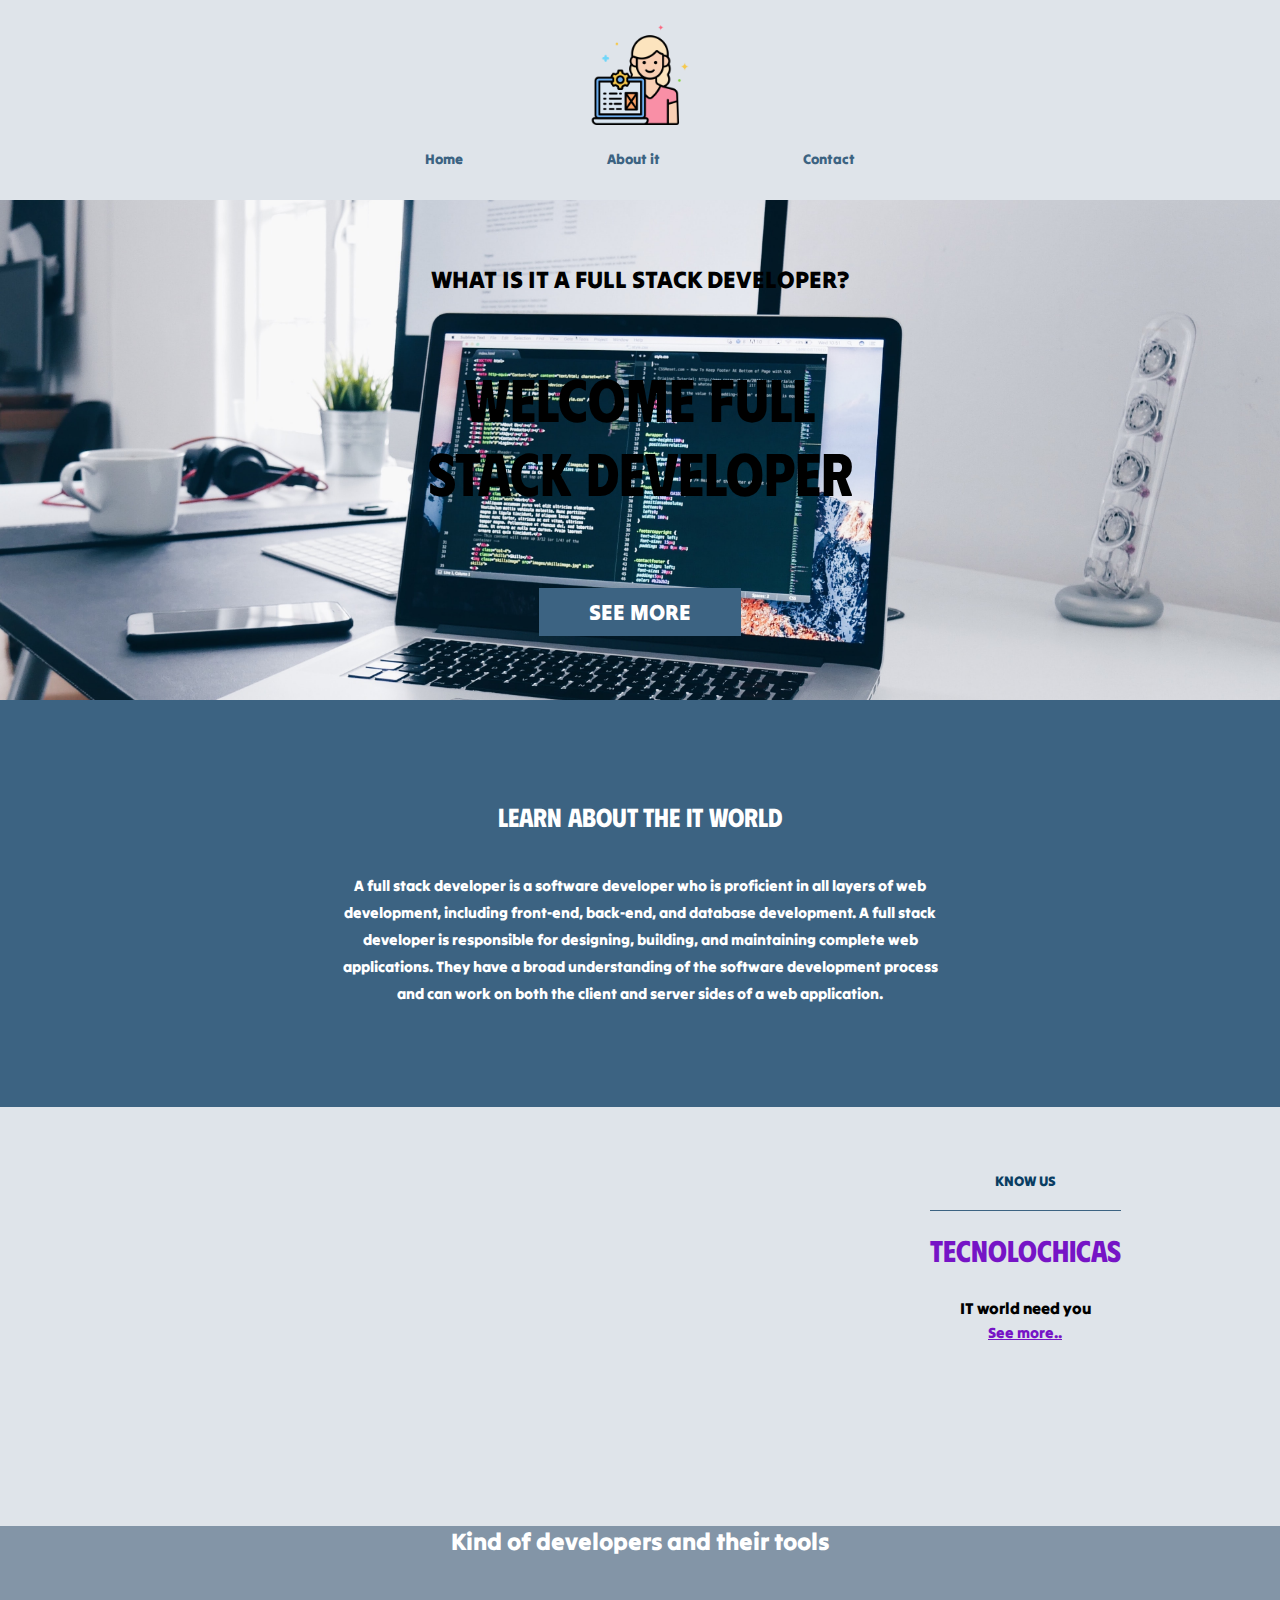
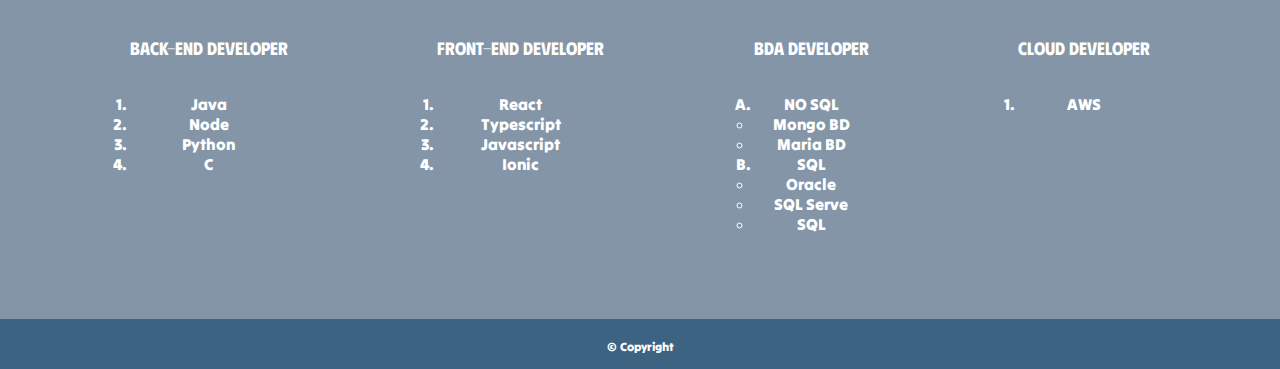
<file: index.html>
<!DOCTYPE html>
<html>

<head>
  <meta charset="utf-8">
  <title>Mi pagina web</title>
  <meta name="viewport"
    content="width=device-width, initial-scale=1.0, maximum-scale=1.0, minimum-scale=1.0, user-scalable=no">
  <link rel="stylesheet" href="css/styles.css">
  <link rel="preconnect" href="https://fonts.googleapis.com">
  <link rel="preconnect" href="https://fonts.gstatic.com" crossorigin>
  <link href="https://fonts.googleapis.com/css2?family=Phudu:wght@500&family=Tilt+Warp&display=swap" rel="stylesheet">
</head>

<body>
  <!-- Encabezado -->
  <header>
    <div class="contenedor">
      <div class="logo">
        <img src="img/logo.png" alt="Logo">
      </div>
      <nav class="menu">
        <a href="index.html">Home</a>
        <a href="sobremi.html">About it</a>
        <a href="contacto.html">Contact</a>
      </nav>
    </div>
  </header>

  <!-- Banner principal -->
  <section class="bannerindex">
    <div>
      <div class="contenedor llamada-accion">
        <p>What is it a full stack developer?</p>
        <h2>WELCOME FULL STACK DEVELOPER</h2>
        <a href="#">SEE MORE</a>
      </div>
    </div>

    <!-- Sección de bienvenida -->
    <section class="bienvenida">
      <div class="contenedor">
        <h3>LEARN ABOUT THE IT WORLD</h3>
        <p>A full stack developer is a software developer who is proficient in all layers of web development, including
          front-end, back-end, and database development. A full stack developer is responsible for designing, building,
          and maintaining complete web applications. They have a broad understanding of the software development process
          and can work on both the client and server sides of a web application.</p>
      </div>
    </section>

    <!-- Sección sobre nosotros -->
    <section class="nosotros">
      <div class="contenedor">
        <div class="foto-equipo">
          <iframe width="560" height="315" src="https://www.youtube.com/embed/D730itwFoq4" title="YouTube video player"
            frameborder="0"
            allow="accelerometer; autoplay; clipboard-write; encrypted-media; gyroscope; picture-in-picture; web-share"
            allowfullscreen></iframe>
        </div>
        <div class="conocenos">
          <p>KNOW US</p>
          <h3>TECNOLOCHICAS</h3>
          <p></p>
          <p>IT world need you</p>
          <a href="https://www.youtube.com/watch?v=T5Tg4z6EuCM">See more..</a>
        </div>
      </div>
    </section>

    <!-- Pie de página -->
    <footer>
      <div class="center-footer">
        <h2>Kind of developers and their tools</h2>
        <div class="contenedor">
          <div class="widget">
            <h4>Back-end developer</h4>
            <ol>
              <li>Java</li>
              <li>Node</li>
              <li>Python</li>
              <li>C</li>
            </ol>

          </div>
          <div class="widget">
            <h4>Front-end developer</h4>
            <ol>
              <li>React</li>
              <li>Typescript</li>
              <li>Javascript</li>
              <li>Ionic</li>
            </ol>
          </div>
          <div class="widget">
            <h4>BDA developer</h4>
            <ol type="A">
              <li>NO SQL</li>
              <ul>
                <li>Mongo BD</li>
                <li>Maria BD</li>
              </ul>

              <li>SQL</li>
              <ul>  
                <li>Oracle</li>
                <li>SQL Serve</li>
                <li>SQL </li>
              </ul>

            </ol>
          </div>
          <div class="widget">
            <h4>Cloud developer</h4>
            <ol>
              <li>AWS</li>
            </ol>
          </div>
        </div>
      </div>
      <div class="bottom-footer">
        <p>&copy; Copyright</p>
      </div>
    </footer>



</body>


</html>
</file>
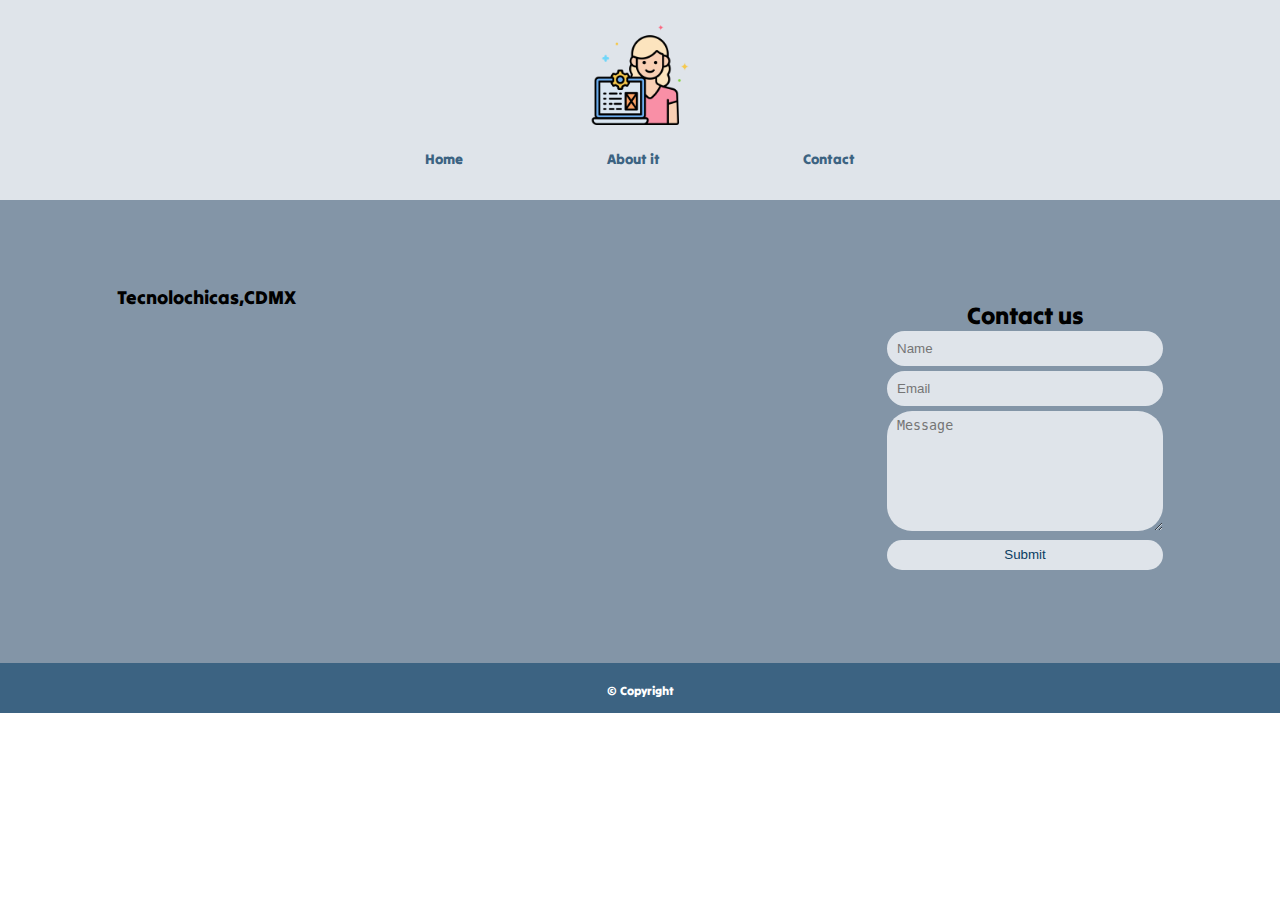
<file: contacto.html>
<!DOCTYPE html>
<html>

<head>
    <meta charset="utf-8">
    <title>Mi pagina web</title>
    <meta name="viewport"
        content="width=device-width, initial-scale=1.0, maximum-scale=1.0, minimum-scale=1.0, user-scalable=no">
    <link rel="stylesheet" href="css/styles.css">
    <link rel="preconnect" href="https://fonts.googleapis.com">
    <link rel="preconnect" href="https://fonts.gstatic.com" crossorigin>
    <link href="https://fonts.googleapis.com/css2?family=Phudu:wght@500&family=Tilt+Warp&display=swap" rel="stylesheet">
</head>

<body>
    <!-- Encabezado -->
    <header>
        <div class="contenedor">
            <div class="logo">
                <img src="img/logo.png" alt="Logo">
            </div>
            <nav class="menu">
                <a href="index.html">Home</a>
                <a href="sobremi.html">About it</a>
                <a href="contacto.html">Contact</a>
            </nav>
        </div>
    </header>



    <section class="contacto-ind">
        <div class="contenedor">
            <div class="foto-equipo">
                <h3>Tecnolochicas,CDMX</h3>
                <iframe
                    src="https://www.google.com/maps/embed?pb=!1m18!1m12!1m3!1d481728.80461831915!2d-99.42381391460754!3d19.3905190267781!2m3!1f0!2f0!3f0!3m2!1i1024!2i768!4f13.1!3m3!1m2!1s0x85ce0026db097507%3A0x54061076265ee841!2sCiudad%20de%20M%C3%A9xico%2C%20CDMX!5e0!3m2!1ses!2smx!4v1677895038242!5m2!1ses!2smx"
                    width="400" height="300" style="border:0;" allowfullscreen="" loading="lazy"
                    referrerpolicy="no-referrer-when-downgrade"></iframe>
            </div>
            <div class="conocenos">
                <h2>Contact us</h2>
                <form action="#">
                    <input type="text" name="nombre" placeholder="Name">
                    <br>
                    <input type="email" name="email" placeholder="Email">
                    <br>
                    <textarea name="mensaje" id="" cols="30" rows="10" placeholder="Message"></textarea>
                    <br>
                    <input type="submit" name="enviar" value="Submit">
                </form>
            </div>
        </div>
    </section>


    <footer>

        <div class="bottom-footer">
            <p>&copy; Copyright</p>
        </div>
    </footer>



</body>


</html>
</file>
<file: css/styles.css>
* {
  box-sizing: border-box;
  margin: 0;
  padding: 0;
}

body {

  font-family: 'Tilt Warp', cursive;
}

.contenedor {
  width: 100%;
  max-width: 1170px;
  margin: auto;

}

/*CABECERA*/
header {
  width: 100%;
  height: 200px;
  background-color: #f2f2f2;
}

.logo {
  padding: 25px 0;
}

.logo img {
  width: 100px;
  display: block;
  margin: auto;
}

.menu {
  display: flex;
  flex-direction: row;
  flex-wrap: wrap;
  justify-content: space-between;
  max-width: 430px;
  margin: auto;
}

header{
    background-color: #dfe4ea;
}

.menu a {
  text-decoration: none;
  color: #3c6382;
  font-size: 14px;
}

.menu a:hover {
  color: #6a89cc;
}

/*FIN DE CABECERA*/

.bannerindex {
  width: 100%;
  height: 500px;
  background-image: url(../img/img1.jpg);
  background-size: cover;
  background-position: center;
}

.bannerindex>div {
  width: 100%;
  height: 100%;

}

.llamada-accion {
  text-align: center;
  display: flex;
  flex-flow: column wrap;
  justify-content: center;
  align-items: center;
  height: 100%;

}

.llamada-accion p {
  font-size: 24px;
  color: black;
  text-transform: uppercase;
  margin-bottom: 20px;
}

.llamada-accion h2 {
  font-size: 60px;
  color: black;
  width: 100%;
  padding: 45px 0;
  max-width: 470px;
  font-family: 'Phudu', cursive;
}

.llamada-accion a {
  font-size: 22px;
  text-decoration: none;
  color: white;
  padding: 10px 50px;
  background-color: #3c6382;
  margin-top: 35px;

  transition: all 0.3s ease-in-out;
}

.llamada-accion a:hover {
  background-color: #8395a7;
}

/*SECCION DE BIENVENIDA*/

.bienvenida {
  width: 100%;
  background-color: #3c6382;
  margin-top: 0 px;
  color: #ffffff;
  text-align: center;
}

.bienvenida h3 {
  font-size: 26px;
  padding-top: 100px;
  padding-bottom: 40px;
  font-family: 'Phudu', cursive;
}

.bienvenida p {
  font-size: 15px;
  padding-bottom: 100px;
  line-height: 1.8em;
  max-width: 600px;
  margin: 0 auto;
}

/*FIN DE SECCION DE BIENVENIDA*/

/*SECCION DE SOBRE NOSOTROS*/
.nosotros {
  padding-top: 50px;
  padding-bottom: 50px;
  background-color: #dfe4ea;
}

.nosotros>.contenedor {
  display: flex;
  flex-direction: row;
  flex-wrap: wrap;
  justify-content: center;
}

.foto-equipo {
  width: 100%;
  max-width: 570px;
  margin-right: 200px;
}

.foto-equipo img {
  width: 100%;
}

.conocenos {
  text-align: center;
  padding: 15px 0px;
  max-width: 600px;
}


.conocenos p:nth-child(1) {
  font-size: 14px;
  color: #0a3d62 ;
  padding-bottom: 20px;
  border-bottom: 1px solid #3c6382;
}

.conocenos h3 {
  padding-top: 20px;
  padding-bottom: 30px;
  color: #7614c6;
  font-size: 30px;
  font-family: 'Phudu', cursive;
}

.conocenos a {
  font-size: 15px;
  color: #7614c6;
  line-height: 2em;
}

/*FIN DE SECCION DE SOBRE NOSOTROS*/

/*PIE DE PÁGINA*/

.center-footer {
  background-color: #8395a7;
}

.center-footer .contenedor {
  display: flex;
  flex-direction: row;
  flex-wrap: wrap;
}

.center-footer .widget {
  text-align: center;
  padding-top: 80px;
  padding-bottom: 85px;
  color: #ffffff;

  max-width: 270px;
  margin: 0 auto;
}
.center-footer h2{
  text-align: center;
  color: white;
}

.center-footer .widget h4 {

  padding-bottom: 35px;
  font-size: 18px;
  font-family: 'Phudu', cursive;
}

.center-footer .widget p {
  font-size: 14px;
}

.bottom-footer {
  background-color: #3c6382;
  height: 50px;
}

.bottom-footer p {
  color: #ffffff;
  font-size: 12px;
  text-align: center;
  padding-top: 20px;
}


/**SECTION SOBRE MI*/
.galeria{
  width: 100%;
  text-align: center;
}

.galeria img{
  width: 300px;
  height: 300px;
  margin :15px;
  padding: 5px;
  opacity: 0.4;
  vertical-align: top;
  border: 1px solid rgb(85, 83, 83);
}

.galeria img:hover{
  opacity: 1;
  border: 1px solid white;
}

.contacto-ind{
  padding-top: 85px;
  padding-bottom: 50px;
  background-color: #8395a7;
}

.contacto-ind>.contenedor {
  display: flex;
  flex-direction: row;
  flex-wrap: wrap;
  justify-content: center;
}

.conocenos input{
  width: 100%;
  border-radius: 25px;
  padding: 10px;
  line-height: 10px; 
  margin-bottom: 5px;
  border: none;
  color: #0a3d62;
  background-color: #dfe4ea;
}

.conocenos textarea{
  width: 100%;
  border-radius: 25px;
  padding: 10px;
  line-height: 10px; 
  margin-bottom: 5px;
  border: none;
  color: #0a3d62;
  background-color: #dfe4ea;
}
</file>
